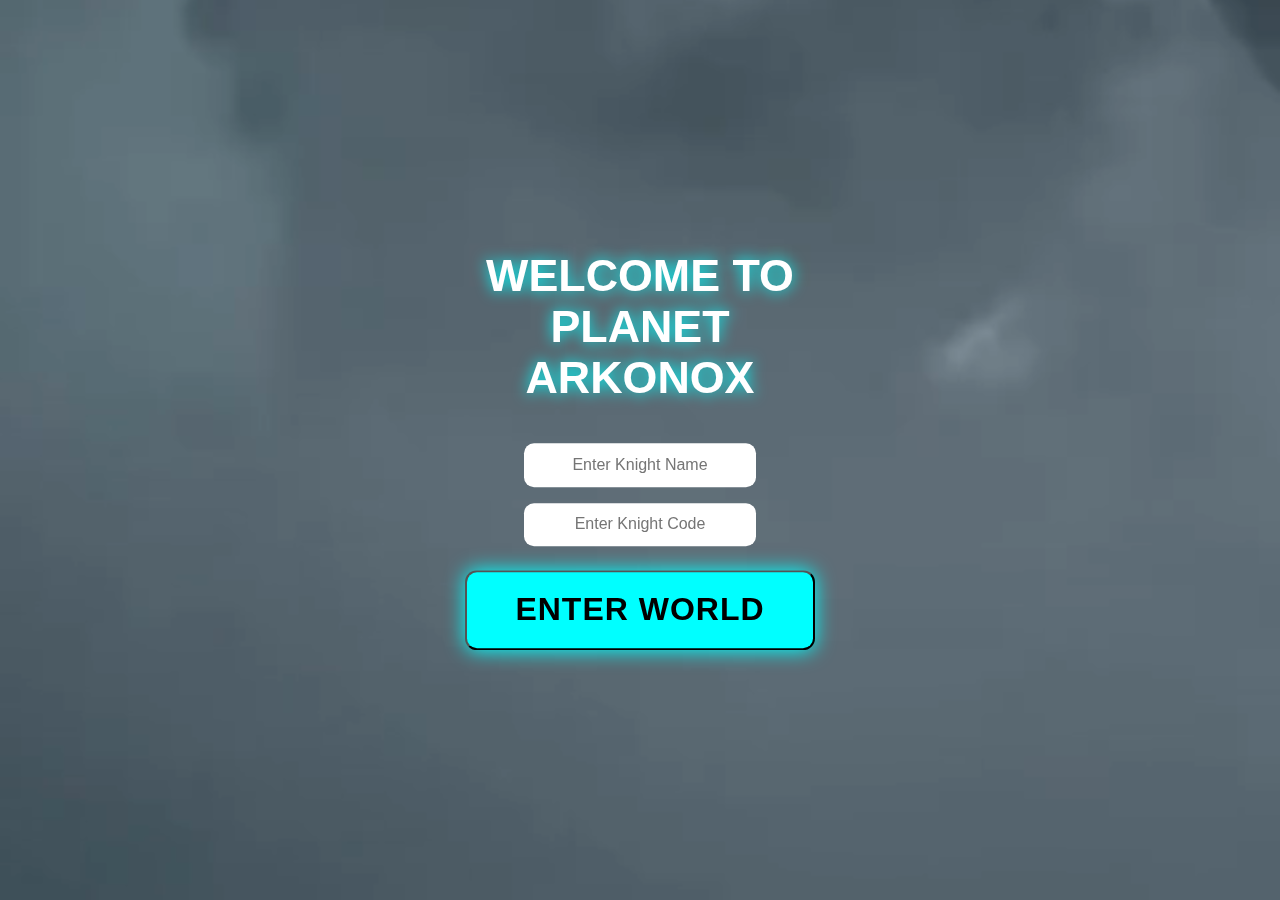
<file: index.html>
<!DOCTYPE html>
<html lang="en">
<head>
  <meta charset="UTF-8">
  <title>Welcome to Arkonox</title>
  <link rel="stylesheet" href="css/style.css">
</head>
<body>

  <video autoplay muted loop id="bg-video">
    <source src="assets/video-bg.mp4" type="video/mp4">
  </video>

  <div class="overlay">
    <h1 id="pageTitle">WELCOME TO PLANET ARKONOX</h1>
    <input type="text" id="knightName" placeholder="Enter Knight Name">
    <input type="text" id="knightCode" placeholder="Enter Knight Code">
    <!-- ✅ Error message placed ABOVE the button and hidden by default -->
    <p id="error" style="display: none;">❌ Wrong Input</p>
    <button id="enterBtn">ENTER WORLD</button>
  </div>

  <audio id="clickSound" src="assets/click.mp3" preload="auto"></audio>
  <script src="js/script.js"></script>
</body>
</html>
</file>
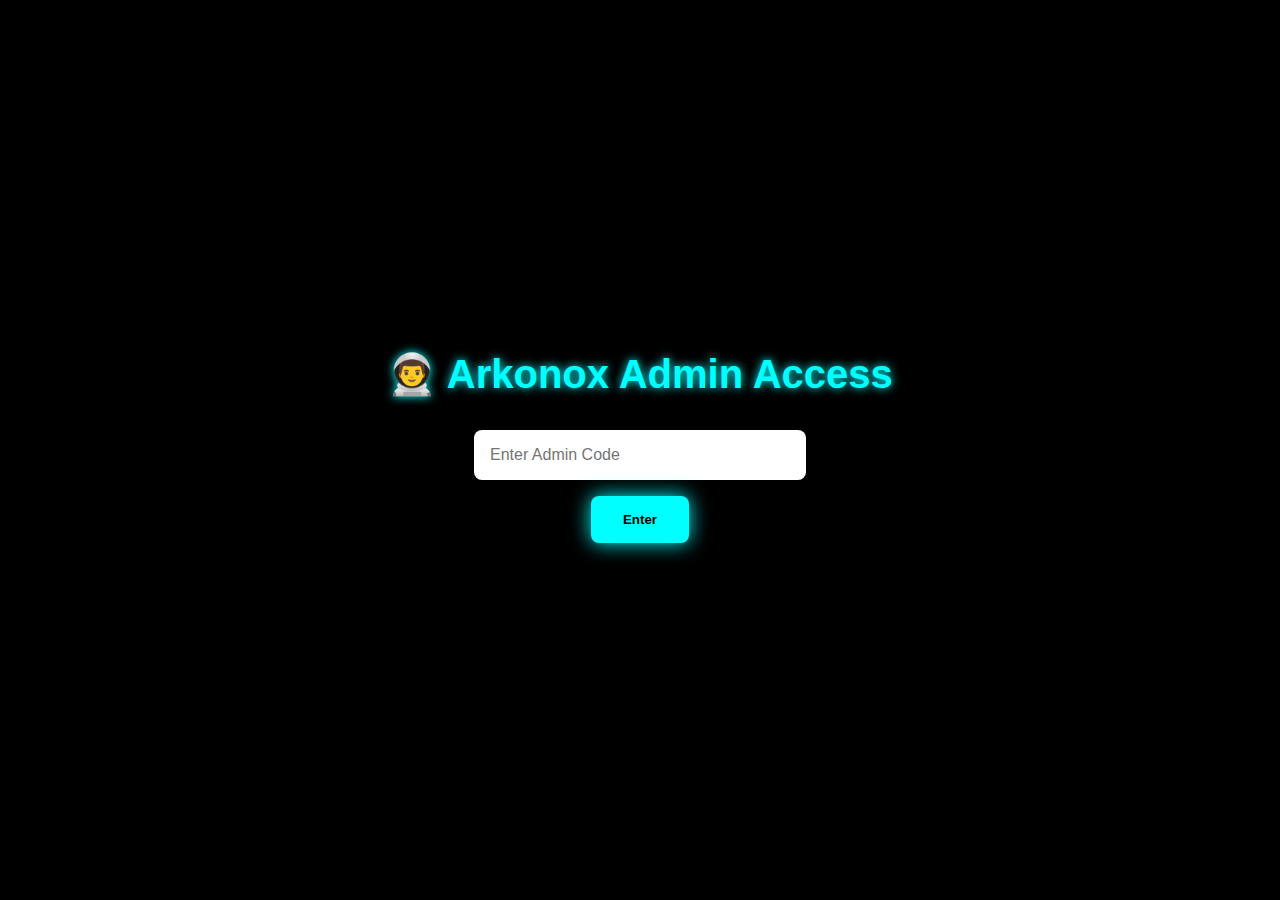
<file: admin.html>
<!DOCTYPE html>
<html lang="en">
<head>
  <meta charset="UTF-8">
  <title>Arkonox Admin Access</title>
  <style>
    body {
      background: black;
      color: #0ff;
      font-family: 'Poppins', sans-serif;
      display: flex;
      flex-direction: column;
      align-items: center;
      justify-content: center;
      height: 100vh;
      margin: 0;
      text-align: center;
    }

    h1 {
      font-size: 2.5rem;
      margin-bottom: 2rem;
      text-shadow: 0 0 10px #0ff;
    }
input {
      padding: 1rem;
      width: 80%;
      max-width: 300px;
      border: none;
      border-radius: 8px;
      margin-bottom: 1rem;
      font-size: 1rem;
      outline: none;
    }

    button {
      padding: 1rem 2rem;
      background-color: #0ff;
      color: black;
      font-weight: bold;
      border: none;
      border-radius: 8px;
      cursor: pointer;
      transition: 0.3s;
      box-shadow: 0 0 20px #0ff;
    }

    button:hover {
      box-shadow: 0 0 40px #0ff;
      transform: scale(1.05);
    }
     #error {
      margin-top: 1rem;
      color: red;
    }
  </style>
</head>
<body>
  <h1>👨‍🚀 Arkonox Admin Access</h1>
  <input type="password" id="adminPass" placeholder="Enter Admin Code">
  <button onclick="verifyAdmin()">Enter</button>
  <p id="error"></p>

  <script>
    function verifyAdmin() {
      const correctCode = "arka750"; // You can change this
      const input = document.getElementById("adminPass").value;
      const error = document.getElementById("error");

      if (input === correctCode) {
        window.location.href = "admin-dashboard.html"; // Future page
      } else {
        error.innerText = "❌ Invalid Admin Code";
      }
    }
  </script>
</body>
</html>
</file>
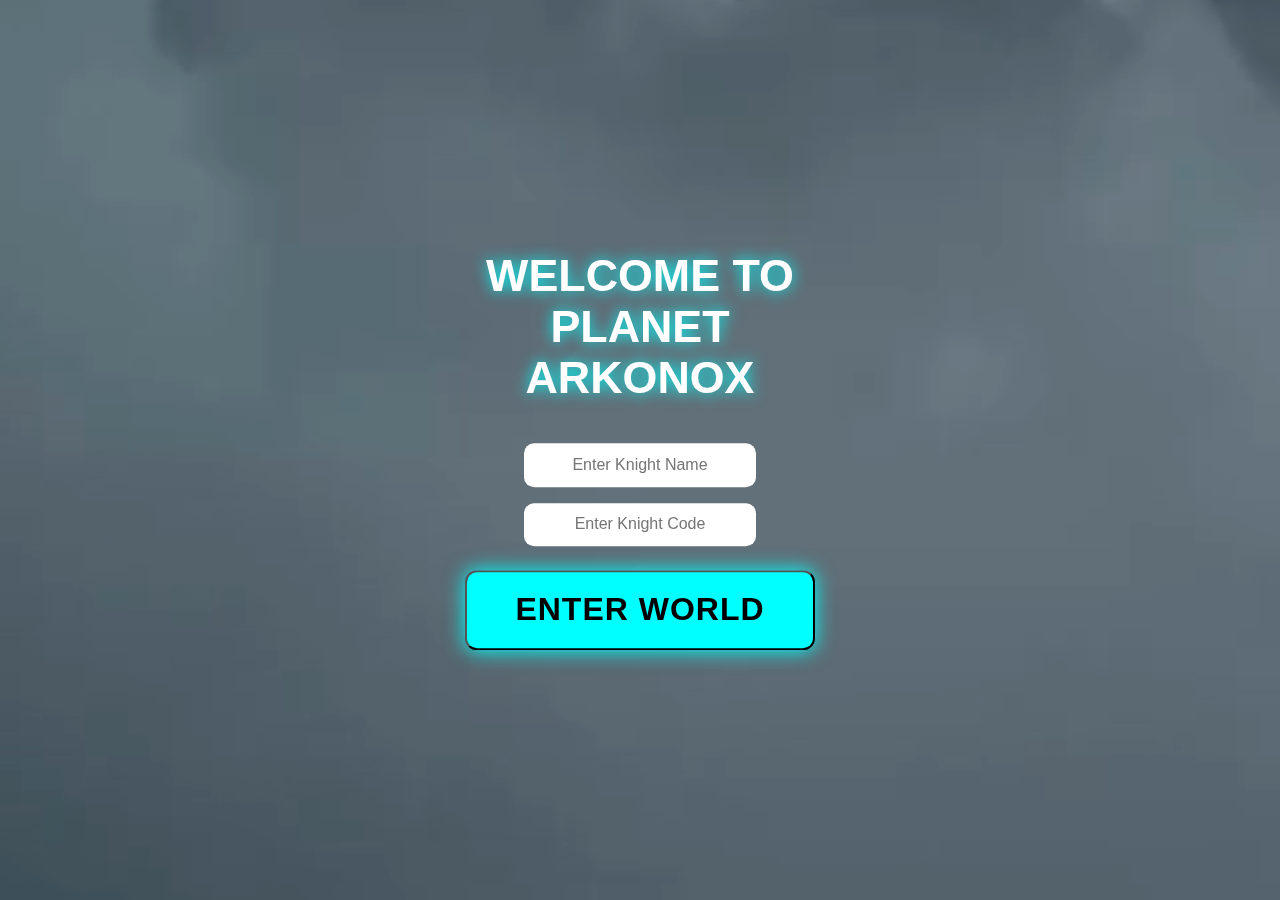
<file: dashboard.html>
<!DOCTYPE html>
<html lang="en">
<head>
  <style>
    a { text-decoration: none; color: inherit; }
  </style>

  <script>
    const knightName = localStorage.getItem("knightName");
    const knightCode = localStorage.getItem("knightCode");
    if (!knightCode) {
      window.location.href = "../login.html";
    }
    const allowedKnights = {
      apexion: "175025",
      velox: "2275025",
      luminari: "1275025",
      kairos: "1175025",
      spectra: "1975025"
    };

    if (
      !knightName ||
      !knightCode ||
      !allowedKnights[knightName.toLowerCase()] ||
      allowedKnights[knightName.toLowerCase()] !== knightCode
    ) {
      localStorage.clear();
      window.location.href = "index.html";
    }
  </script>

  <meta charset="UTF-8" />
  <meta name="viewport" content="width=device-width, initial-scale=1.0" />
  <title>Arkonox Dashboard</title>
  <link rel="stylesheet" href="css/style.css" />
  <link rel="stylesheet" href="https://cdnjs.cloudflare.com/ajax/libs/font-awesome/6.4.0/css/all.min.css">
</head>
<body>

  <div class="topbar">
    <h2 id="knightNameDisplay"></h2>
  </div>

  <div class="header">
    <h1 id="knightWelcome">🏰 Welcome, <span id="knightNameSpan"></span></h1>
    <span id="time"></span>
    <i id="profileIcon" class="fas fa-user-circle"></i>
  </div>

  <div id="welcomeText">Arkonox</div>

  <!-- Home Section -->
  <div id="calendarTime" class="center-text">
    <h3 id="arkonoxDate">Arkonox Date: Loading...</h3>
    <h3 id="earthDate">Earth Date: --</h3>
    <h3 id="earthClock">Time: --:--:--</h3>
  </div>

  <div class="card">🔔 Reminder</div>
  <div style="margin: 10px 0;"></div>
  <a href="games/games.html">
    <div class="card">🎮 Games</div>
  </a>
</div>


  <!-- Sword Section -->
  <div id="swordSection" class="section" style="display: none;">
    <h2>⚔️ Choose Your Sword</h2>
    <div class="card-grid">
      <div class="sword-card" data-sword="Clarity">🗡️ Clarity</div>
      <div class="sword-card" data-sword="Discipline">⚔️ Discipline</div>
      <div class="sword-card" data-sword="Resilience">🛡️ Resilience</div>
    </div>
    <p id="swordSelectedMsg"></p>
  </div>

  <!-- Bottom Navigation -->
  <div class="bottom-nav">
    <div class="nav-item" onclick="showSection('home')">🏠<br><small>Home</small></div>
    <div class="nav-item">🎯<br><small>Tasks</small></div>
    <div class="nav-item" onclick="showSection('sword')">⚔️<br><small>Sword</small></div>
    <div class="nav-item">💬<br><small>Chat</small></div>
  </div>
<script src="js/dashboard.js"></script>
</body>
</html>
</file>
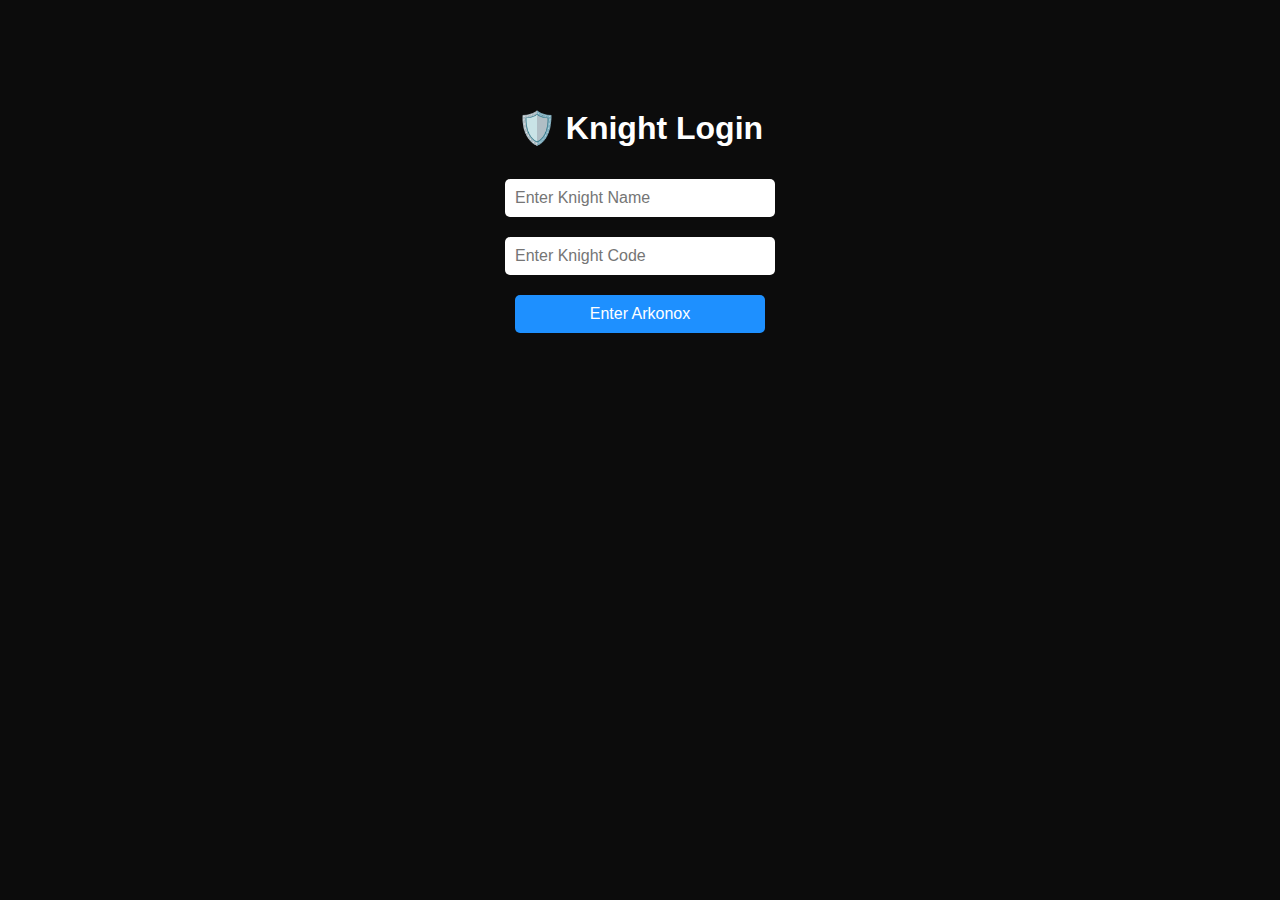
<file: login.html>
<!DOCTYPE html>
<html lang="en">
<head>
  <meta charset="UTF-8" />
  <title>Knight Login</title>
  <style>
    body {
      background: #0c0c0c;
      color: white;
      font-family: Arial;
      text-align: center;
      padding-top: 80px;
    }
    input, button {
      padding: 10px;
      font-size: 16px;
      margin: 10px;
      border-radius: 5px;
      border: none;
      width: 250px;
    }
    button {
      background: #1e90ff;
      color: white;
      cursor: pointer;
    }
    button:hover {
      background: #1560c4;
    }
  </style>
</head>
<body>

  <h1>🛡️ Knight Login</h1>

  <input type="text" id="knightName" placeholder="Enter Knight Name" /><br>
  <input type="password" id="knightCode" placeholder="Enter Knight Code" /><br>
  <button onclick="login()">Enter Arkonox</button>

  <script>
    function login() {
      const name = document.getElementById("knightName").value;
      const code = document.getElementById("knightCode").value;

      // Simple condition (replace with real auth later)
      if (code === "arkonox123") {
        // Save to localStorage
        localStorage.setItem("knightName", name);
        localStorage.setItem("knightCode", code);
        // Redirect to dashboard
        window.location.href = "dashboard.html";
      } else {
        alert("Invalid Knight Code!");
      }
    }
  </script>

</body>
</html>
</file>
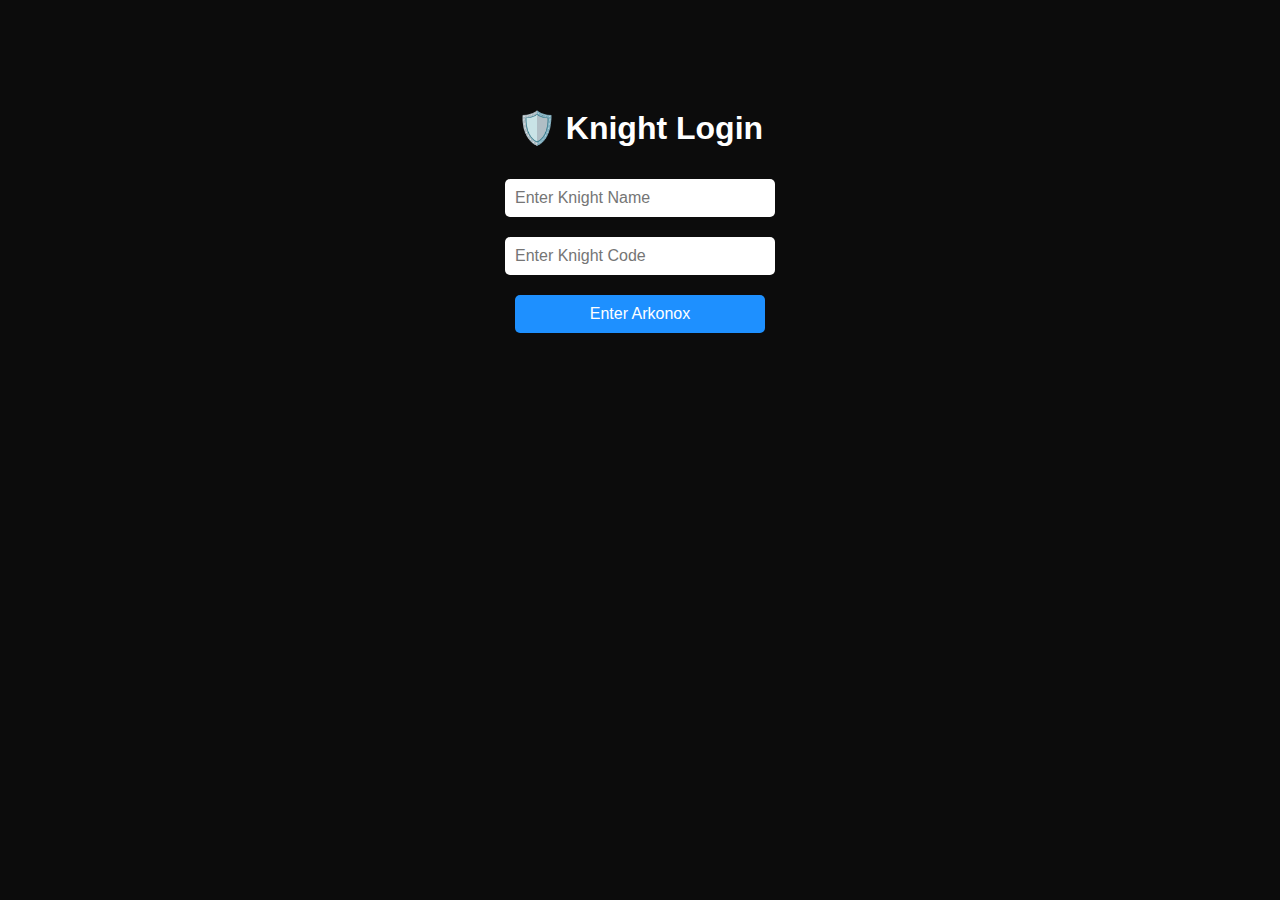
<file: games/games.html>
<!DOCTYPE html>
<html lang="en">
<head>
  <meta charset="UTF-8">
  <title>Games | Arkonox</title>
  
  <!-- Knight Login Check -->
  <script>
    const knightCode = localStorage.getItem('knightCode');
    if (!knightCode) {
      window.location.href = "../login.html";
    }
  </script>

  <!-- Games Page Styles -->
  <link rel="stylesheet" href="games.css">
</head>
<audio id="clickSound" src="sounds/click.mp3" preload="auto"></audio>
<script>
  function playClick() {
    const audio = document.getElementById('clickSound');
    if (audio) audio.play();
  }

  function openChess() {
    playClick();
    setTimeout(() => {
      window.location.href = "chess/index.html";
    }, 150);
  }

  function openQuiz() {
    playClick();
    setTimeout(() => {
      window.location.href = "quiz/index.html";
    }, 150);
  }
</script>
<audio id="clickSound" src="sounds/click.mp3" preload="auto"></audio>

<body>
  <h2 class="games-header">🎮 Games Section</h2>

  <div class="tab-buttons">
  <button onclick="openChess()">
    <div class="icon">♟️</div>
    <div class="label">Chess</div>
  </button>
  <button onclick="openQuiz()">
    <div class="icon">🧠</div>
    <div class="label">Quiz</div>
  </button>
</div>


  <script>
    function openChess() {
      window.location.href = "chess/index.html";
    }

    function openQuiz() {
      window.location.href = "quiz/index.html";
    }
  </script>
</body>
</html>
</file>
<file: css/style.css>
* {
  margin: 0;
  padding: 0;
  box-sizing: border-box;
  font-family: 'Poppins', sans-serif;
}
.game-frame {
  width: 100%;
  height: 600px;
  border: none;
  background: #0c0c0c;
}


body, html {
  height: 100vh;
  width: 100vw;
  overflow: hidden;
}

#bg-video {
  position: fixed;
  right: 0;
  bottom: 0;
  min-width: 100vw;
  min-height: 100vh;
  z-index: -1;
}
.overlay {
  position: absolute;
  top: 50%;
  left: 50%;
  transform: translate(-50%, -50%);
  color: white;
  text-align: center;
  width: 90vw;
  max-width: 400px;
}

.overlay {
  position: absolute;
  top: 50%;
  left: 50%;
  transform: translate(-50%, -50%);
  text-align: center;
}



input[type="text"] {
  padding: 0.8rem;
  margin: 0.5rem 0;
  border-radius: 10px;
  border: none;
  font-size: 1rem;
  text-align: center;
}

#enterBtn {
  font-size: 2rem;
  padding: 1.2rem 3rem;
  font-weight: 700;
  letter-spacing: 1px;
  border-radius: 12px;
  box-shadow: 0 0 20px #0ff;
  background-color: #0ff;
  color: #000;
  cursor: pointer;
  transition: all 0.3s ease;
}

#enterBtn:hover {
  transform: scale(1.05);
  box-shadow: 0 0 30px #0ff;
}


#pageTitle {
  font-size: 3rem;
  font-weight: 800;
  color: #fff;
  text-shadow: 0 0 15px #00ffff;
  margin-bottom: 2rem;
}


@media screen and (min-width: 768px) {
  #pageTitle {
    font-size: 2.8rem;
  }
}


#error {
  display: none;
  color: #ff3c3c;
  font-size: 1.2rem;
  font-weight: 600;
  text-shadow: 0 0 10px #ff0000;
  margin-bottom: 1rem;
  padding: 10px 15px;
  border-radius: 8px;
  background-color: rgba(0, 0, 0, 0.7); /* ✅ only visible when shown */
  transition: all 0.3s ease;
  animation: flicker 1s infinite alternate;
}

@keyframes flicker {
  from { opacity: 1; }
  to { opacity: 0.7; }
}
#knightCode {
  margin-bottom: 1.5rem;
}

/* Reset & Base */
* {
  margin: 0;
  padding: 0;
  box-sizing: border-box;
  font-family: 'Poppins', sans-serif;
}

body {
  background-color: #000;
  color: #0ff;
  min-height: 100vh;
  padding-bottom: 70px; /* space for bottom nav */
}

/* Header */
.header {
  display: flex;
  justify-content: space-between;
  align-items: center;
  padding: 0.8rem 1rem;
  background: #111;
  box-shadow: 0 0 10px #0ff;
}

.header h1 {
  font-size: 1.2rem;
  color: #0ff;
}

#time {
  font-weight: bold;
  font-size: 1rem;
  color: #0ff;
}

/* Welcome Text */
#welcomeText {
  text-align: center;
  margin: 1rem 0;
  font-size: 1.3rem;
  font-weight: 600;
  color: #0ff;
  text-shadow: 0 0 8px #0ff;
}

/* Main Card Grid */
.card-grid {
  display: grid;
  grid-template-columns: repeat(2, 1fr);
  gap: 1rem;
  padding: 0 1rem;
}

.card {
  background: #111;
  padding: 1.2rem;
  border-radius: 12px;
  text-align: center;
  font-size: 1.1rem;
  box-shadow: 0 0 12px #0ff;
  transition: transform 0.3s ease;
  cursor: pointer;
}

.card:hover {
  transform: scale(1.05);
  background: #222;
}

/* Bottom Navigation */
.bottom-nav {
  position: fixed;
  bottom: 0;
  width: 100%;
  background: #111;
  display: flex;
  justify-content: space-around;
  padding: 0.8rem 0;
  box-shadow: 0 0 12px #0ff;
  z-index: 10;
}

.nav-item {
  font-size: 1.5rem;
  color: #0ff;
  text-align: center;
  cursor: pointer;
  transition: transform 0.2s ease;
}

.nav-item:hover {
  transform: scale(1.2);
}

/* Profile Icon (Top Right) */
#profileIcon {
  font-size: 1.4rem;
  color: #0ff;
  cursor: pointer;
}

/* Responsive */
@media screen and (max-width: 500px) {
  .card {
    font-size: 1rem;
    padding: 1rem;
  }

  .nav-item {
    font-size: 1.3rem;
  }

  .header h1 {
    font-size: 1rem;
  }

  #welcomeText {
    font-size: 1.2rem;
  }
}
#knightNameDisplay {
  color: #0ff;
  font-size: 1.8rem;
  text-align: center;
  margin-top: 1.2rem;
  text-shadow: 0 0 10px #0ff;
}


/* 🌌 Arkonox Time Block */
.center-text {
  text-align: center;
  padding: 2rem 0 1rem;
}

.center-text h3 {
  font-size: 1.3rem;
  margin: 0.5rem 0;
  color: #0ff;
  text-shadow: 0 0 10px #0ff;
}

/* Cards Section for Reminder + Games */
.card-section {
  display: flex;
  flex-direction: column;
  gap: 1.2rem;
  padding: 1.5rem 1rem;
}

.card {
  background: #111;
  color: #0ff;
  font-size: 1.2rem;
  font-weight: 500;
  padding: 1rem;
  text-align: center;
  border-radius: 12px;
  box-shadow: 0 0 18px rgba(0, 255, 255, 0.2);
  transition: transform 0.3s ease;
}

.card:hover {
  transform: scale(1.03);
}
</file>
<file: games/games.css>
body {
  margin: 0;
  padding: 0;
  background: #000;
  color: #00ffff;
  font-family: 'Segoe UI', sans-serif;
  text-align: center;
}

.games-header {
  font-size: 42px;
  margin-top: 40px;
  margin-bottom: 30px;
  font-weight: bold;
  color: #00ffff;
  text-shadow: 0 0 15px #00ffffaa, 0 0 40px #00ffff33;
  letter-spacing: 1px;
}


.tab-buttons {
  display: grid;
  grid-template-columns: repeat(2, 1fr);
  gap: 20px;
  max-width: 95%;
  margin: auto;
  padding: 10px 20px 40px;
}

.tab-buttons button {
  background: #111;
  border: none;
  border-radius: 18px;
  height: 180px;
  width: 100%;
  color: white;
  font-size: 18px;
  font-weight: bold;
  cursor: pointer;
  transition: 0.3s ease;
  box-shadow: 0 0 14px #00ffff55;
  display: flex;
  flex-direction: column;
  align-items: center;
  justify-content: center;
}

.tab-buttons button:hover {
  background: #1d1d1d;
  box-shadow: 0 0 20px #00ffff99;
}

.tab-buttons .icon {
  font-size: 50px;
  margin-bottom: 12px;
}

.tab-buttons .label {
  font-size: 22px;
}
</file>
